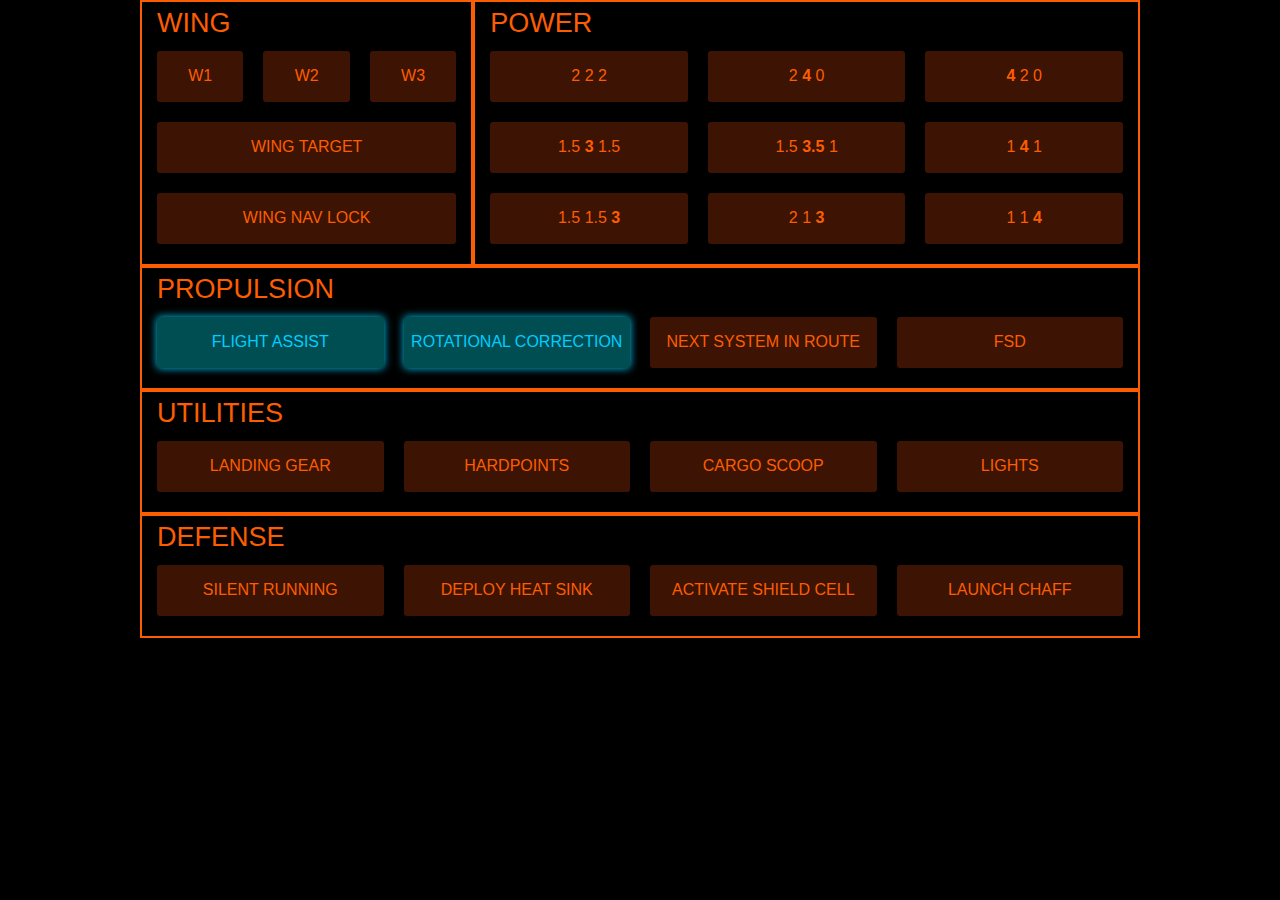
<file: index.html>
<!DOCTYPE html>
<html>
	<head>
		<title>ED Ship GUI</title>

		<link rel="stylesheet" type="text/css" href="css/foundation.min.css" />
		<link rel="stylesheet" type="text/css" href="css/elite-dangerous-theme.css" />

		<link rel="shortcut icon" href="/images/favicon.ico" />
		<link rel="manifest" href="manifest.json" />

		<!-- <audio id="beep">
			<source src="audio/beep.wav" preload="auto" type="audio/wav" autobuffer="true"></source>			
			Your browser doesn't support the sound file.
		</audio>	 -->		
	</head>

	<body>

		<div id="panel">  

			<div class="row">
				<div class="small-4 columns">
					<h3> Wing </h3>

					<ul class="small-block-grid-1">
						<li>
							<ul class="small-block-grid-3">
								<li class="clickable-button">
									<a class="button radius expand" href="#" onclick=JavaScript:runMacro('macro("{f1}")')>
										W1
									</a>									
								</li>
								<li class="clickable-button">
									<a class="button radius expand" href="#" onclick=JavaScript:runMacro('macro("{f2}")')>
										W2
									</a>									
								</li>
								<li class="clickable-button">
									<a class="button radius expand" href="#" onclick=JavaScript:runMacro('macro("{f3}")')>
										W3
									</a>									
								</li>																
							</ul>
						</li>						
					</ul>

					<ul class="small-block-grid-1">
						<li class="clickable-button">
							<a class="button radius expand" href="#" onclick=JavaScript:runMacro('macro("{f5}")')>
								Wing Target
							</a>
						</li>					
					</ul>					


					<ul class="small-block-grid-1">
						<li>
							<div class="toggle-container clickable-button">
								<input id="wing-nav-lock-switch" class="toggle-input" type="checkbox">
								<label for="wing-nav-lock-switch" class="toggle-button button radius expand" data="Wing Nav Lock" onclick=JavaScript:runMacro('macro("{f4}")')></label>
							</div>								
						</li>						
					</ul>

				</div>

				<div class="small-8 columns">
					<h3> Power </h3>

					<ul class="small-block-grid-3">
						<li class="clickable-button">
							<a class="button radius expand" href="#" onclick=JavaScript:runMacro('macro("{DOWN}")')>
								2 2 2
							</a>
						</li>		
						<li class="clickable-button">
							<a class="button radius expand" href="#" onclick=JavaScript:runMacro('macro("{DOWN}{UP}{UP}{LEFT}{UP}")')>
								2 <strong>4</strong> 0
							</a>
						</li>
						<li class="clickable-button">
							<a class="button radius expand" href="#" onclick=JavaScript:runMacro('macro("{DOWN}{LEFT}{LEFT}{UP}{LEFT}")')>
								<strong>4</strong> 2 0
							</a>
						</li>						
					</ul>
					<ul class="small-block-grid-3">	
						<li class="clickable-button">
							<a class="button radius expand" href="#" onclick=JavaScript:runMacro('macro("{DOWN}{UP}")')>
								1.5 <strong>3</strong> 1.5
							</a>
						</li>	
						<li class="clickable-button">
							<a class="button radius expand" href="#" onclick=JavaScript:runMacro('macro("{DOWN}{UP}{UP}{LEFT}{UP}{RIGHT}")')>
								1.5 <strong>3.5</strong> 1
							</a>
						</li>					
						<li class="clickable-button">
							<a class="button radius expand" href="#" onclick=JavaScript:runMacro('macro("{DOWN}{UP}{UP}")')>
								1 <strong>4</strong> 1
							</a>
						</li>						
					</ul>
					<ul class="small-block-grid-3">
						<li class="clickable-button">
							<a class="button radius expand" href="#" onclick=JavaScript:runMacro('macro("{DOWN}{RIGHT}")')>
								1.5 1.5 <strong>3</strong>
							</a>
						</li>		
						<li class="clickable-button">
							<a class="button radius expand" href="#" onclick=JavaScript:runMacro('macro("{DOWN}{RIGHT}{RIGHT}{UP}{RIGHT}{LEFT}{LEFT}")')>
								2 1 <strong>3</strong>
							</a>
						</li>
						<li class="clickable-button">
							<a class="button radius expand" href="#" onclick=JavaScript:runMacro('macro("{DOWN}{RIGHT}{RIGHT}")')>
								1 1 <strong>4</strong>
							</a>
						</li>						
					</ul>									
				</div>

			</div>	

			<div class="row">
				<div class="small-12 columns">
					<h3> Propulsion </h3>
					<ul class="small-block-grid-4">
						<li>
							<div class="toggle-container clickable-button">
								<input id="flight-assist-switch" class="toggle-input" type="checkbox" checked="checked">
								<label for="flight-assist-switch" class="toggle-button button radius expand" data="Flight Assist" onclick=JavaScript:runMacro('macro("{NUMPAD5}")')></label>
							</div>
						</li>
						<li>
							<div class="toggle-container clickable-button">
								<input id="rotational-correction-switch" class="toggle-input" type="checkbox" checked="checked">
								<label for="rotational-correction-switch" class="toggle-button button radius expand" data="Rotational Correction" onclick=JavaScript:runMacro('macro("{NUMPAD6}")')></label>
							</div>							
						</li>
						<li class="clickable-button">
							<a class="button radius expand" href="#" onclick=JavaScript:runMacro('macro("{NUMPAD7}")')>
								Next System in Route
							</a>
						</li>					
						<li class="clickable-button">
							<a class="button radius expand" href="#" onclick=JavaScript:runMacro('macro("j")')>
								FSD
							</a>
						</li>
					<ul>
				</div>
			</div>						

			<div class="row">
				<div class="small-12 columns">
					<h3> Utilities </h3>
					<ul class="small-block-grid-4">
						<li>
							<div class="toggle-container clickable-button">
								<input id="landing-gear-switch" class="toggle-input" type="checkbox">
								<label for="landing-gear-switch" class="toggle-button button radius expand" data="Landing Gear" onclick=JavaScript:runMacro('macro("{insert}")')></label>
							</div>								
						</li>
						<li>
							<div class="toggle-container clickable-button">
								<input id="hardpoints-switch" class="toggle-input" type="checkbox">
								<label for="hardpoints-switch" class="toggle-button button radius expand" data="Hardpoints" onclick=JavaScript:runMacro('macro("{u}")')></label>
							</div>								
						</li>
						<li>
							<div class="toggle-container clickable-button">
								<input id="cargo-scoop-switch" class="toggle-input" type="checkbox">
								<label for="cargo-scoop-switch" class="toggle-button button radius expand" data="Cargo Scoop" onclick=JavaScript:runMacro('macro("{home}")')></label>
							</div>								
						</li>
						<li>
							<div class="toggle-container clickable-button">
								<input id="lights-switch" class="toggle-input" type="checkbox">
								<label for="lights-switch" class="toggle-button button radius expand" data="Lights" onclick=JavaScript:runMacro('macro("{L}")')></label>
							</div>								
						</li>
					<ul>
				</div>
			</div>

			<div class="row">
				<div class="small-12 columns">
					<h3> Defense </h3>
					<ul class="small-block-grid-4">
						<li>
							<div class="toggle-container clickable-button">
								<input id="silent-running-switch" class="toggle-input" type="checkbox">
								<label for="silent-running-switch" class="toggle-button button radius expand" data="Silent Running" onclick=JavaScript:runMacro('macro("{NUMPAD1}")')></label>
							</div>								
						</li>
						<li class="clickable-button">
							<a class="button radius expand" href="#" onclick=JavaScript:runMacro('macro("+H")')>
								Deploy Heat Sink
							</a>
						</li>
						<li class="clickable-button">
							<a class="button radius expand" href="#" onclick=JavaScript:runMacro('macro("{NUMPAD3}")')>
								Activate Shield Cell
							</a>
						</li>
						<li class="clickable-button">
							<a class="button radius expand" href="#" onclick=JavaScript:runMacro('macro("+N")')>
								Launch Chaff
							</a>
						</li>
					<ul>
				</div>
			</div>

		</div>

		<script type="text/javascript" src="js/vendor/jquery.js"></script>
		<script type="text/javascript" src="js/vendor/fastclick.js"></script>
		<script type="text/javascript" src="js/touchdown.js"></script>
		<!-- <script type="text/javascript" src="js/vendor/howler.js"></script> -->
		<!-- <script type="text/javascript" src="js/sounds.js"></script> -->
	</body>
</html>
</file>
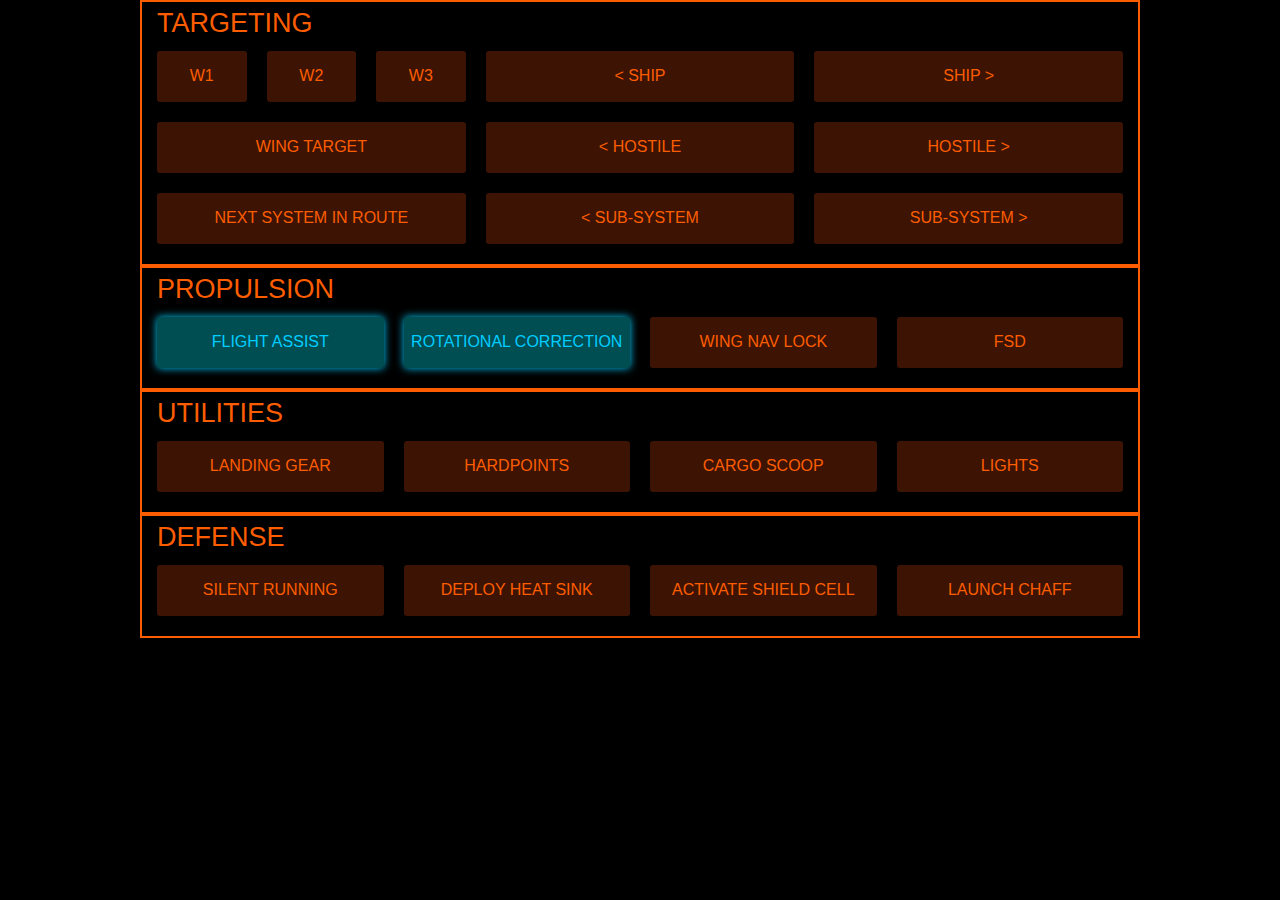
<file: index-targeting.html>
<!DOCTYPE html>
<html>
	<head>
		<title>ED Ship GUI</title>

		<link rel="stylesheet" type="text/css" href="css/foundation.min.css" />
		<link rel="stylesheet" type="text/css" href="css/elite-dangerous-theme.css" />

		<link rel="shortcut icon" href="/images/favicon.ico" />
		<link rel="manifest" href="manifest.json" />

		<!-- <audio id="beep">
			<source src="audio/beep.wav" preload="auto" type="audio/wav" autobuffer="true"></source>			
			Your browser doesn't support the sound file.
		</audio>	 -->		
	</head>

	<body>

		<div id="panel">  

			<div class="row">
				<div class="small-12 columns">
					<h3> Targeting </h3>

					<ul class="small-block-grid-3">
						<li>
							<ul class="small-block-grid-3">
								<li class="clickable-button">
									<a class="button radius expand" href="#" onclick=JavaScript:runMacro('macro("{f1}")')>
										W1
									</a>									
								</li>
								<li class="clickable-button">
									<a class="button radius expand" href="#" onclick=JavaScript:runMacro('macro("{f2}")')>
										W2
									</a>									
								</li>
								<li class="clickable-button">
									<a class="button radius expand" href="#" onclick=JavaScript:runMacro('macro("{f3}")')>
										W3
									</a>									
								</li>																
							</ul>
						</li>
						<li class="clickable-button">
							<a class="button radius expand" href="#" onclick=JavaScript:runMacro('macro("{&lt;}")')>
								&lt; Ship
							</a>																
						</li>
						<li class="clickable-button">
							<a class="button radius expand" href="#" onclick=JavaScript:runMacro('macro("{&gt;}")')>
								Ship &gt;
							</a>																
						</li>						
					</ul>

					<ul class="small-block-grid-3">
						<li class="clickable-button">
							<a class="button radius expand" href="#" onclick=JavaScript:runMacro('macro("{f5}")')>
								Wing Target
							</a>
						</li>
						<li class="clickable-button">
							<a class="button radius expand" href="#" onclick=JavaScript:runMacro('macro("{,}")')>
								&lt; Hostile
							</a>																
						</li>
						<li class="clickable-button">
							<a class="button radius expand" href="#" onclick=JavaScript:runMacro('macro("{.}")')>
								Hostile &gt;
							</a>																
						</li>						
					</ul>					


					<ul class="small-block-grid-3">
						<li class="clickable-button">
							<a class="button radius expand" href="#" onclick=JavaScript:runMacro('macro("{NUMPAD7}")')>
								Next System in Route
							</a>
						</li>
						<li class="clickable-button">
							<a class="button radius expand" href="#" onclick=JavaScript:runMacro('macro("{[}")')>
								&lt; Sub-System
							</a>																
						</li>
						<li class="clickable-button">
							<a class="button radius expand" href="#" onclick=JavaScript:runMacro('macro("{]}")')>
								Sub-System &gt;
							</a>																
						</li>						
					</ul>

				</div>
			</div>	

			<div class="row">
				<div class="small-12 columns">
					<h3> Propulsion </h3>
					<ul class="small-block-grid-4">
						<li>
							<div class="toggle-container clickable-button">
								<input id="flight-assist-switch" class="toggle-input" type="checkbox" checked="checked">
								<label for="flight-assist-switch" class="toggle-button button radius expand" data="Flight Assist" onclick=JavaScript:runMacro('macro("{NUMPAD5}")')></label>
							</div>
						</li>
						<li>
							<div class="toggle-container clickable-button">
								<input id="rotational-correction-switch" class="toggle-input" type="checkbox" checked="checked">
								<label for="rotational-correction-switch" class="toggle-button button radius expand" data="Rotational Correction" onclick=JavaScript:runMacro('macro("{NUMPAD6}")')></label>
							</div>							
						</li>
						<li>
							<div class="toggle-container clickable-button">
								<input id="wing-nav-lock-switch" class="toggle-input" type="checkbox">
								<label for="wing-nav-lock-switch" class="toggle-button button radius expand" data="Wing Nav Lock" onclick=JavaScript:runMacro('macro("{f4}")')></label>
							</div>								
						</li>
						<li class="clickable-button">
							<a class="button radius expand" href="#" onclick=JavaScript:runMacro('macro("j")')>
								FSD
							</a>
						</li>
					<ul>
				</div>
			</div>						

			<div class="row">
				<div class="small-12 columns">
					<h3> Utilities </h3>
					<ul class="small-block-grid-4">
						<li>
							<div class="toggle-container clickable-button">
								<input id="landing-gear-switch" class="toggle-input" type="checkbox">
								<label for="landing-gear-switch" class="toggle-button button radius expand" data="Landing Gear" onclick=JavaScript:runMacro('macro("{insert}")')></label>
							</div>								
						</li>
						<li>
							<div class="toggle-container clickable-button">
								<input id="hardpoints-switch" class="toggle-input" type="checkbox">
								<label for="hardpoints-switch" class="toggle-button button radius expand" data="Hardpoints" onclick=JavaScript:runMacro('macro("{u}")')></label>
							</div>								
						</li>
						<li>
							<div class="toggle-container clickable-button">
								<input id="cargo-scoop-switch" class="toggle-input" type="checkbox">
								<label for="cargo-scoop-switch" class="toggle-button button radius expand" data="Cargo Scoop" onclick=JavaScript:runMacro('macro("{home}")')></label>
							</div>								
						</li>
						<li>
							<div class="toggle-container clickable-button">
								<input id="lights-switch" class="toggle-input" type="checkbox">
								<label for="lights-switch" class="toggle-button button radius expand" data="Lights" onclick=JavaScript:runMacro('macro("{L}")')></label>
							</div>								
						</li>
					<ul>
				</div>
			</div>

			<div class="row">
				<div class="small-12 columns">
					<h3> Defense </h3>
					<ul class="small-block-grid-4">
						<li>
							<div class="toggle-container clickable-button">
								<input id="silent-running-switch" class="toggle-input" type="checkbox">
								<label for="silent-running-switch" class="toggle-button button radius expand" data="Silent Running" onclick=JavaScript:runMacro('macro("{NUMPAD1}")')></label>
							</div>								
						</li>
						<li class="clickable-button">
							<a class="button radius expand" href="#" onclick=JavaScript:runMacro('macro("NUMPAD2")')>
								Deploy Heat Sink
							</a>
						</li>
						<li class="clickable-button">
							<a class="button radius expand" href="#" onclick=JavaScript:runMacro('macro("{NUMPAD3}")')>
								Activate Shield Cell
							</a>
						</li>
						<li class="clickable-button">
							<a class="button radius expand" href="#" onclick=JavaScript:runMacro('macro("NUMPAD4")')>
								Launch Chaff
							</a>
						</li>
					<ul>
				</div>
			</div>

		</div>

		<script type="text/javascript" src="js/vendor/jquery.js"></script>
		<script type="text/javascript" src="js/vendor/fastclick.js"></script>
		<script type="text/javascript" src="js/touchdown.js"></script>
		<!-- <script type="text/javascript" src="js/vendor/howler.js"></script> -->
		<!-- <script type="text/javascript" src="js/sounds.js"></script> -->
	</body>
</html>
</file>
<file: css/elite-dangerous-theme.css>
body {
	background: black;
}

h1, h2, h3, h4, h5, h6, .button, .button:hover {
	color: #FC5D01;
	text-transform: uppercase;
}

ul li ul li {
	padding-bottom: 0 !important;
}

.small-4, .small-8, .small-12 {
	border: 2px solid #FC5D01;	
}

.button {
	margin: 0;
}

.button, .button:focus, .button:hover {
	background-color: #3D1303;	
}

.toggle-container {
	height: 51px;
}

.toggle-input {
	display: none;
}

.toggle-button {
	background-color: #3D1303;
	cursor: pointer;
	display: block;
	height: 51px;
	overflow: hidden;
	position: relative;

	-webkit-user-select: none;
}

input[type="checkbox"] + label {
	margin: 0;
}

.toggle-button:before {
	content: attr(data);
	display: inline-block;
}

.toggle-button:before {
	left: 0;
}

.toggle-button:after {
	left: 100%;
}

.toggle-input:checked + .toggle-button, .button:active {
	background-color: rgba(0,130,135,0.6);
	box-shadow: 0 0 9px #00CCFF;
	color: #00CCFF;
}
</file>
